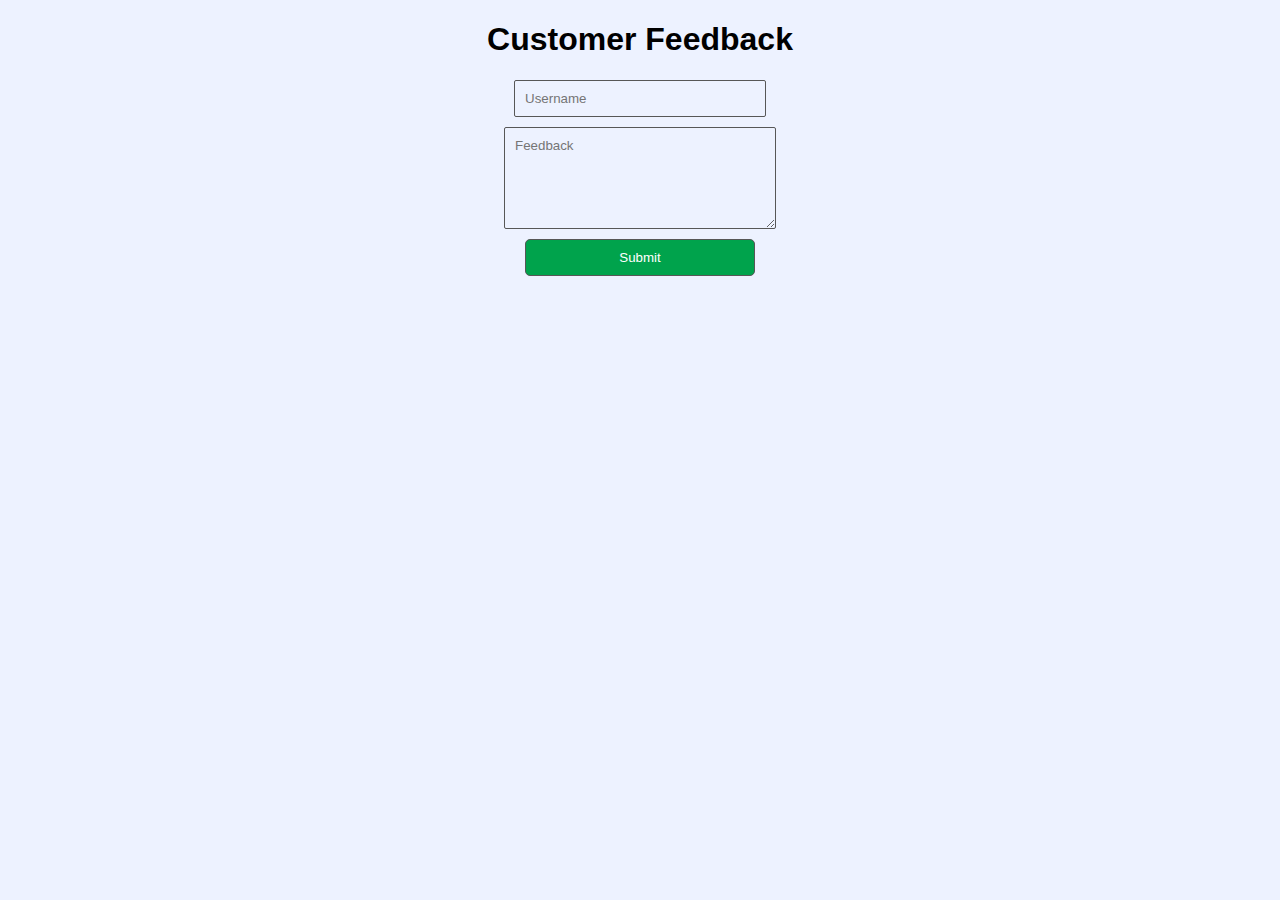
<file: index.html>
<!DOCTYPE html>
<html lang="en">

<head>
    <meta charset="UTF-8">
    <meta http-equiv="X-UA-Compatible" content="IE=edge">
    <meta name="viewport" content="width=device-width, initial-scale=1.0">
    <title>Learning JavaScript</title>

    <link rel="icon" type="image/x-icon" href="/images/favicon.ico">
    <link rel="stylesheet" href="./style.css">
</head>

<body>
    <div class="container">
        <h1>Customer Feedback</h1>
        <form onsubmit="" class="feedback-form">
            <input onkeyup="usernameValidation(event)" type="text" id="username" placeholder="Username" autocomplete="off">
            <textarea onkeyup="feedbackValidation(event)" id="feedback" placeholder="Feedback" autocomplete="off"></textarea>
            <input type="submit" id="submit" value="Submit">
        </form>
        <p></p>
    </div>

    <script src="./script.js"></script>
</body>

</html>
</file>
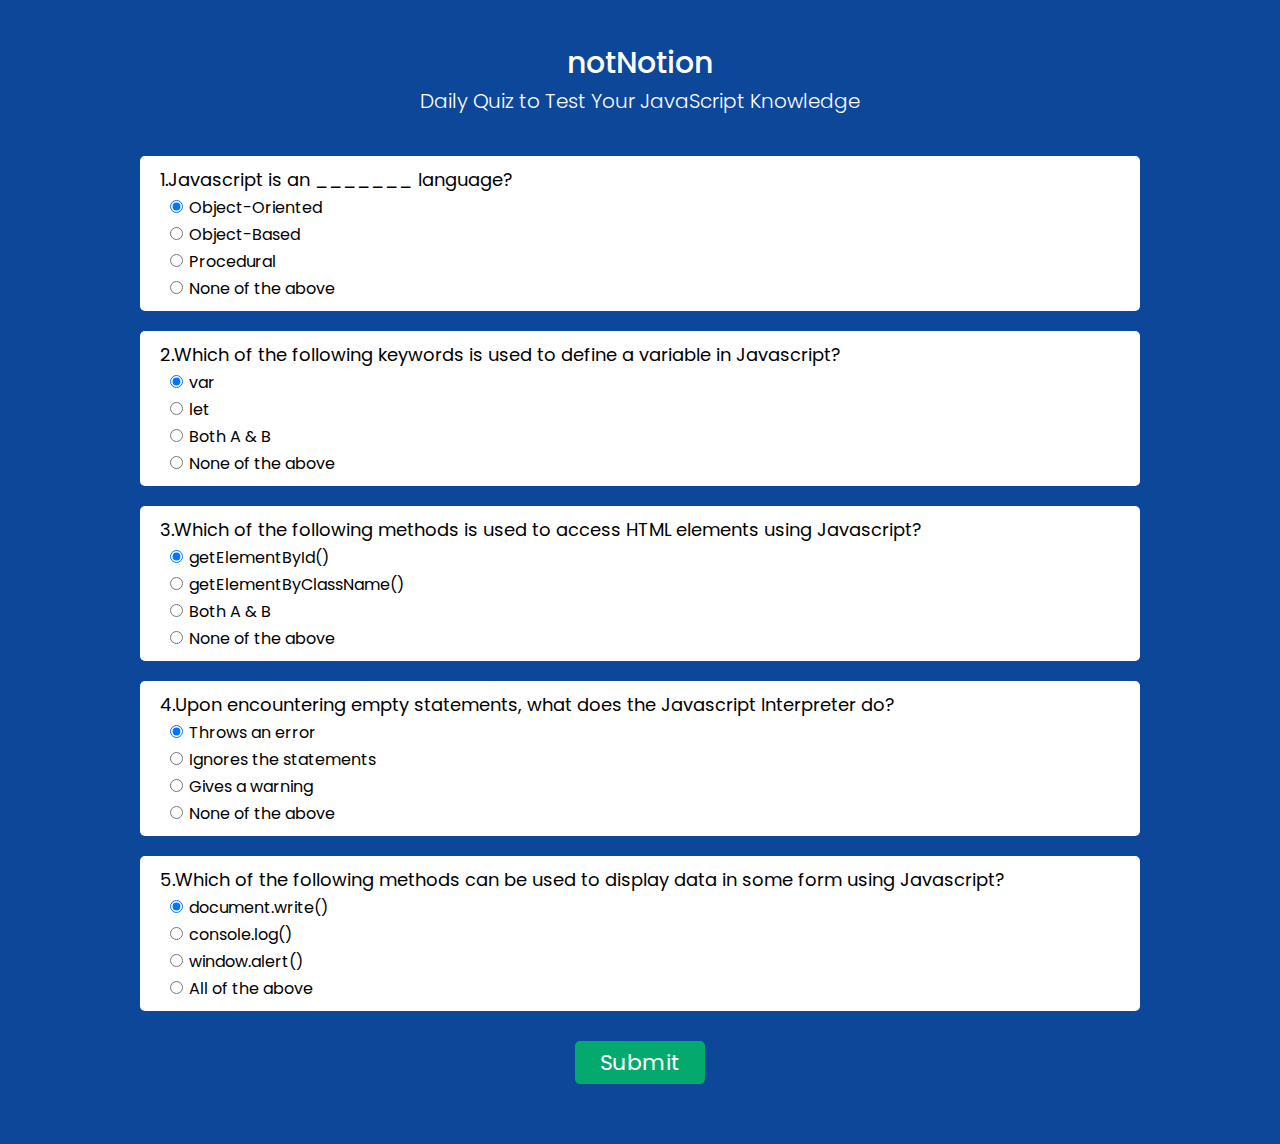
<file: Project-Quiz/index.html>
<!DOCTYPE html>
<html lang="en">
<head>
    <meta charset="UTF-8">
    <meta name="viewport" content="width=device-width, initial-scale=1.0">
    <title>notNotion - Daily Quiz to Test Your JavaScript Knowledge</title>

    <link rel="icon" type="image/x-icon" href="./image/favicon.ico">
    <link rel="stylesheet" href="./style.css">
</head>
<body>
    <main>
        <section class="quiz">
            <div class="heading">
                <p class="title">notNotion</p>
                <p class="subtitle">Daily Quiz to Test Your JavaScript Knowledge</p>
            </div>
            
            <div class="result hide">
                 <p></p>
                 <p class="reload">
                    <button onclick="document.location.reload(true)">Try Again?</button>
                 </p>
            </div>

            <form class="quiz-form">
                <div class="question">
                    <p>1.Javascript is an _______ language?</p>
                    <div class="option">
                        <input type="radio" name="q1" value="A"checked>
                        <label for="">Object-Oriented</label>
                    </div>
                    <div class="option">
                        <input type="radio" name="q1" value="B" >
                        <label for="">Object-Based</label>
                    </div>
                    <div class="option">
                        <input type="radio" name="q1" value="C" >
                        <label for="">Procedural</label>
                    </div>
                    <div class="option">
                        <input type="radio" name="q1" value="D" >
                        <label for="">None of the above</label>
                    </div>
                </div>
                <div class="question">
                    <p>2.Which of the following keywords is used to define a variable in Javascript?</p>
                    <div class="option">
                        <input type="radio" name="q2" value="A" checked>
                        <label for="">var</label>
                    </div>
                    <div class="option">
                        <input type="radio" name="q2" value="B" >
                        <label for="">let</label>
                    </div>
                    <div class="option">
                        <input type="radio" name="q2" value="C" >
                        <label for="">Both A & B</label>
                    </div>
                    <div class="option">
                        <input type="radio" name="q2" value="D" >
                        <label for="">None of the above</label>
                    </div>
                </div>
                <div class="question">
                    <p>3.Which of the following methods is used to access HTML elements using Javascript?</p>
                    <div class="option">
                        <input type="radio" name="q3" value="A" checked >
                        <label for="">getElementById()</label>
                    </div>
                    <div class="option">
                        <input type="radio" name="q3" value="B" >
                        <label for="">getElementByClassName()</label>
                    </div>
                    <div class="option">
                        <input type="radio" name="q3" value="C" >
                        <label for="">Both A & B</label>
                    </div>
                    <div class="option">
                        <input type="radio" name="q3" value="D" >
                        <label for="">None of the above</label>
                    </div>
                </div>
                <div class="question">
                    <p>4.Upon encountering empty statements, what does the Javascript Interpreter do?</p>
                    <div class="option">
                        <input type="radio" name="q4" value="A" checked>
                        <label for="">Throws an error</label>
                    </div>
                    <div class="option">
                        <input type="radio" name="q4" value="B" >
                        <label for="">Ignores the statements</label>
                    </div>
                    <div class="option">
                        <input type="radio" name="q4" value="C" >
                        <label for="">Gives a warning</label>
                    </div>
                    <div class="option">
                        <input type="radio" name="q4" value="D" >
                        <label for="">None of the above</label>
                    </div>
                </div>
                <div class="question">
                    <p>5.Which of the following methods can be used to display data in some form using Javascript?</p>
                    <div class="option">
                        <input type="radio" name="q5" value="A" checked>
                        <label for="">document.write()</label>
                    </div>
                    <div class="option">
                        <input type="radio" name="q5" value="B" >
                        <label for="">console.log()</label>
                    </div>
                    <div class="option">
                        <input type="radio" name="q5" value="C" >
                        <label for="">window.alert()</label>
                    </div>
                    <div class="option">
                        <input type="radio" name="q5" value="D" >
                        <label for="">All of the above</label>
                    </div>
                </div>
                <div class="submit">
                    <input type="submit" value="Submit">
                </div>
            </form>
        </section>
    </main>
    <script src="index.js"></script>
</body>
</html>
</file>
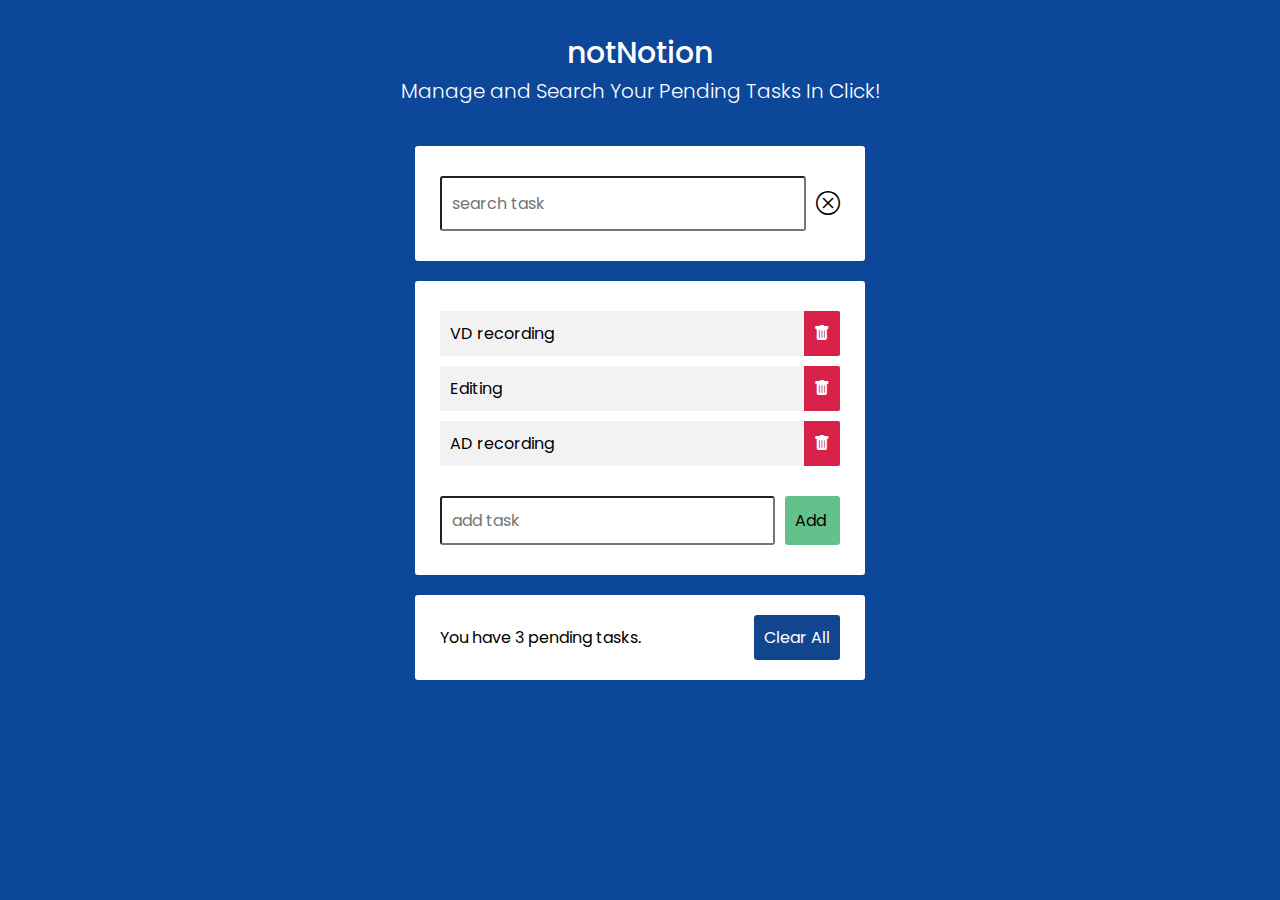
<file: Project-TaskManager/index.html>
<!DOCTYPE html>
<html lang="en">
<head>
    <meta charset="UTF-8">
    <meta name="viewport" content="width=device-width, initial-scale=1.0">
    <title>Project-Task Manager</title>

    <link rel="icon" type="image/x-icon" href="./image/favicon.ico">
    <link rel="stylesheet" href="./style.css">
</head>
<body>
    <main>
        <div class="wrap">
            <section class="heading">
                <p class="title">notNotion</p>
                <p class="subtitle">Manage and Search Your Pending Tasks In Click!</p>
            </section>

            <section class="task-manager">
                <div class="search-box">
                    <form class="search">
                        <input type="text" name="task" placeholder="search task" autocomplete="off">
                        <i class="bi bi-x-circle reset"></i>
                    </form>
                </div>  
                <div class="task-box">
                    <ul class="tasks">
                        <li>
                            <span>VD recording</span>
                            <i class="bi bi-trash-fill delete"></i>
                        </li>
                        <li>
                            <span>Editing</span>
                            <i class="bi bi-trash-fill delete"></i>
                        </li>
                        <li>
                            <span>AD recording</span>
                            <i class="bi bi-trash-fill delete"></i>
                        </li>
                    </ul>
                    <form class="add">
                        <input type="text" name="task" placeholder="add task" autocomplete="off">
                        <input type="submit" value="Add ">
                    </form>
                </div>
                <div class="message">
                    <span></span>
                    <button class="clear">Clear All</button>
                </div>
            </section>
        </div>
    </main>


    <script src="./index.js"></script>
</body>
</html>
</file>
<file: style.css>
* {
    font-family: 'Segoe UI', Tahoma, Geneva, Verdana, sans-serif;
    background-color: rgb(237, 242, 255);
}

.container{
    width: 350px;
    margin: auto;
}
h1{
    text-align: center;
}
form>*{
    display: block;
    margin-top: 10px !important;
    margin: auto;
}

input{
    width: 230px;
    border: solid 1px rgb(87, 87, 87);
    border-radius: 2px;
    padding: 10px;
}

textarea{
    width: 250px;
    height: 80px;
    border: solid 1px rgb(87, 87, 87);
    border-radius: 2px;
    padding: 10px;
}

#submit{
    padding: 10px;
    background-color: rgb(0, 163, 76);
    color: #ffffff;
    border: solid 1px rgb(87, 87, 87);
    border-radius: 5px;
}
#submit:hover{
    cursor: pointer;
}
.success{
    padding: 10px 5px;
    background-color: #43e478;
    border: 1px rgb(0, 182, 24);
    border-radius: 5px;
    text-align: center;
}

.error{
    padding: 10px 5px;
    background-color: #ff8585;
    border: 1px rgb(182, 27, 0);
    border-radius: 5px;
    text-align: center;
}

.accepted{
    border:2px solid rgb(0, 182, 24);;
}

.rejected{
    border: 2px solid rgb(182, 27, 0);
}

input:focus, textarea:focus{
    outline: none;
}
</file>
<file: Project-Quiz/style.css>
@import url('https://fonts.googleapis.com/css2?family=Poppins:ital,wght@0,100;0,200;0,300;0,400;0,500;0,600;0,700;0,800;0,900;1,100;1,200;1,300;1,400;1,500;1,600;1,700;1,800;1,900&display=swap');
@import url("https://cdn.jsdelivr.net/npm/bootstrap-icons@1.11.1/font/bootstrap-icons.css");
:root{
    --box-shadow:rgba(0, 0, 0, 0.24) 0px 3px,8px;
}

*{
    margin: 0;
    padding: 0;
    box-sizing: border-box;
    font-size: 16px;
    font-family: 'Poppins' , sans-serif;
    text-decoration: none;
    list-style: none;
}

.quiz{
    background-color: #0d479a;
    padding: 30px;
}

.heading{
    margin:  10px auto 40px auto;
    text-align: center;
}

.heading .title{
    font-size: 30px;
    color: #ffffff;
    font-weight: 500;
    text-align: center;
}
.heading .subtitle{
    font-size: 20px;
    color: #ffffff;
    font-weight: 300;
    text-align: center;
}

.result{
    text-align: center;
    min-width: 350px;
    max-width: 400px;
    margin: 20px auto;
    border-radius: 5px;
    background-color: #ffffff;
    box-shadow: var(--box-shadow);
}

.result p:first-child{
    padding: 10px 20px;
}
.hide{
    display: none;
}

.reload button{
    background-color: #04aa6d;
    color:  #ffffff;
    padding: 10px 15px;
    border-radius: 0px 0px 5px 5px;
    width: 100%;
    border: 0px;
}

.reload button:hover{
    background-color: #03a369;
    cursor: pointer;
}
.quiz-form{
    max-width: 1000px;
    margin: auto;
}

.question{
    background-color: #ffffff;
    padding: 10px 20px;
    border-radius: 5px;
    margin: 20px 0px;
    box-shadow: var(--box-shadow);
}

.question > *{
    font-size: 18px;
}

.option{
    margin-left: 10px;
    font-size: 22px;
    font-family: 'Times New Roman', Times, serif;
}

.correct{
    background-color: #c8ffdf;
}
.wrong{
    background-color: #ffd1d1;
}

.submit{
    text-align: center;
    margin: 30px 30px;
}
.submit input{
    background-color:#04aa6d;
    padding: 5px 25px;
    color: #ffffff;
    font-size: 22px;
    border-radius: 5px;
    box-shadow: var(--box-shadow);
    border: 0px;
}

.submit input:hover{
    background-color: #03a369;
    cursor: pointer;
}
</file>
<file: Project-TaskManager/style.css>
@import url('https://fonts.googleapis.com/css2?family=Poppins:ital,wght@0,100;0,200;0,300;0,400;0,500;0,600;0,700;0,800;0,900;1,100;1,200;1,300;1,400;1,500;1,600;1,700;1,800;1,900&display=swap');
@import url("https://cdn.jsdelivr.net/npm/bootstrap-icons@1.11.1/font/bootstrap-icons.css");

:root{
    --box-shadow:rgba(0, 0, 0, 0.24) 0px 3px,8px;
}

*{
    margin: 0;
    padding: 0;
    box-sizing: border-box;
    font-size: 16px;
    font-family: 'poppins', sans-serif;
    text-decoration: none;
    list-style: none;
}

.hide{
    display: none !important;
}

.wrap{
    background-color: #0d479a;
    min-height: 100vh;
    padding: 20px;
}

.heading{
    margin: 10px auto 40px auto;
}

.heading .title{
    font-size: 30px;
    color: #ffffff;
    font-weight: 500;
    text-align: center;
}

.heading .subtitle{
    font-size: 20px;
    color: #ffffff;
    font-weight: 300;
    text-align: center;
}

.task-manager{
    min-width: 350px;
    max-width: 450px;
    margin: auto;
}

.search-box, .task-box, .message{ 
    background-color: #ffffff;
    padding: 20px 25px;
    border-radius: 3px;
    margin: 20px 0px;
}

.search-box .search{
    display: flex;
    margin: 10px 0px;
}

.search-box input{
    border-radius: 3px;
    width: 100%;
    margin-right: 10px;
    padding: 10px;
    font-size: 16px;
}

.search-box i.reset{
    font-size: 24px;
    height: 100%;
    padding: 10px 0px;
    cursor: pointer;
}

.task-box .tasks{
    margin: 10px 0px;
}

.task-box li{
    background-color: #f2f2f2;
    margin: 10px 0px;
    display: flex;
    justify-content: space-between;
}

.task-box span{
    padding: 10px;
}

.task-box i.delete{
    color: #ffffff;
    background-color: #d82148;
    border-radius: 0px 2px 2px 0px;
    height: 100%;
    padding: 10px;
    cursor: pointer;
}

.task-box .add{
    display: flex;
    margin: 30px 0px 10px 0px;
}

.task-box input[type="text"]{
    border-radius: 3px;
    width: 100%;
    margin-right: 10px;
    padding: 10px;
    font-size: 16px;
}
.task-box input[type="submit"]{
    padding: 10px;
    font-size: 16px;
    cursor: pointer;
    background-color: #65C18C;
    border: 0px;
    border-radius: 3px;
}

.message{
    display: flex;
    justify-content: space-between;
    align-items: center;
}

.message .clear{
    border: 0px;
    background-color: #11468F;
    color: #ffffff;
    cursor: pointer;
    padding: 10px;
    font-size: 16px;
    border-radius: 3px
}
</file>
